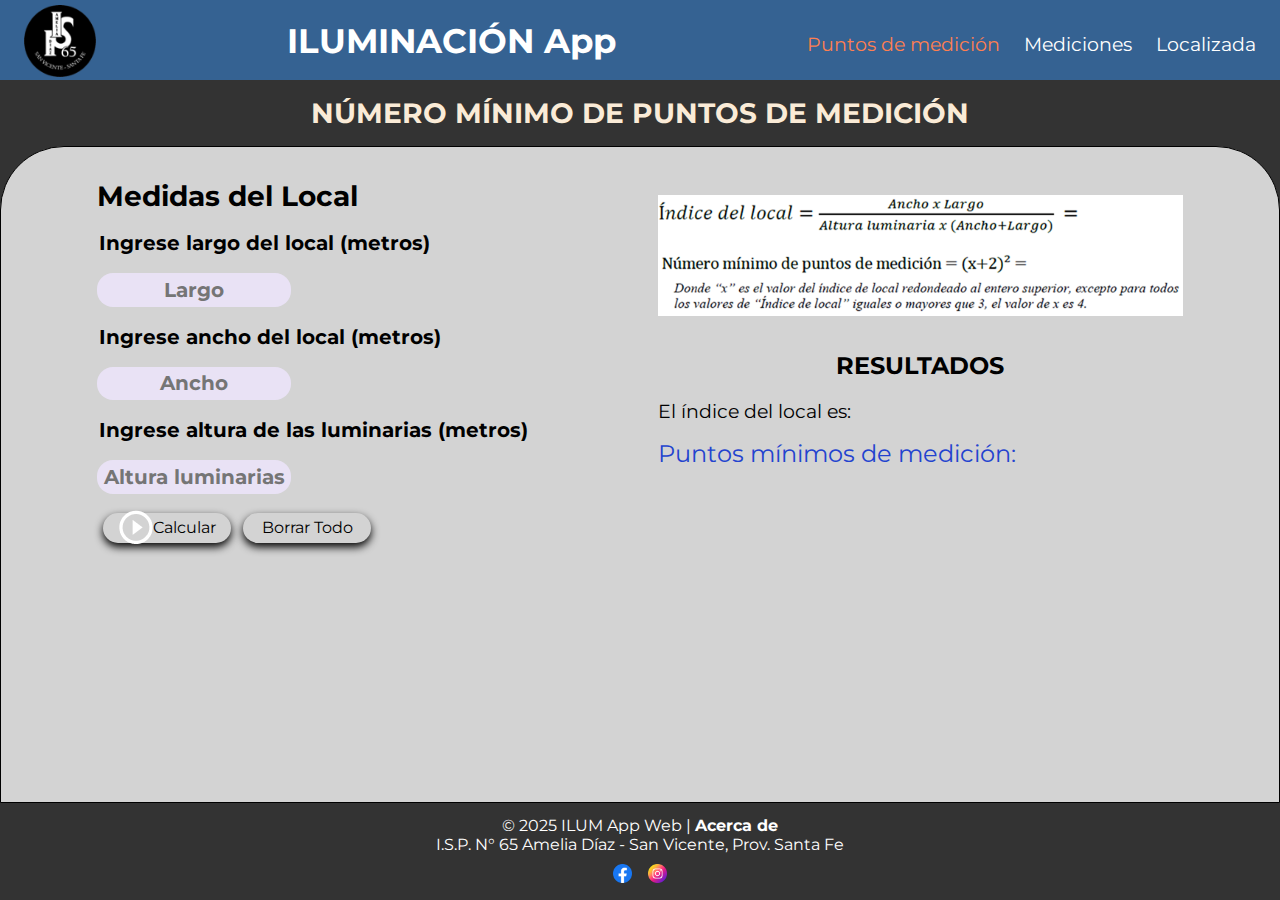
<file: index.html>
<!DOCTYPE html>
<html lang="es">
<head>
    <meta charset="UTF-8">
    <meta name="viewport" content="width=device-width, initial-scale=1.0">
    <title>Medición de Iluminación</title>
    <link rel="stylesheet" href="./estilos/styles1.css">
    <link href="https://fonts.googleapis.com/css2?family=Montserrat:wght@400;700&display=swap" rel="stylesheet">
    <link rel="stylesheet" href="./estilos/colores.css">
    <script defer src="./scripts/script.js"></script>
    <script async src="https://www.googletagmanager.com/gtag/js?id=G-EEXJXBJBQB"></script>
	<script>
  	    window.dataLayer = window.dataLayer || [];
  	    function gtag(){dataLayer.push(arguments);}
  	    gtag('js', new Date());
  	    gtag('config', 'G-EEXJXBJBQB');
	</script>    
</head>
<body>
    <header>
        <a href="https://isp65-sfe.infd.edu.ar/sitio/" target="_blank">
            <img src="./img/logoISP65.png" class="logo" alt="Logo ISP 65">
        </a>
        <h1>ILUMINACIÓN App</h1>
        <nav>
            <ul class="menu">

		<li><a href="index.html" class="active">Puntos de medición</a></li>
                <li><a href="mediciones.html">Mediciones</a></li>
                <li><a href="localizada.html">Localizada</a></li>
            </ul>
            <div class="menu-hamburguesa" onclick="toggleMenu()">
                <div></div>
                <div></div>
                <div></div>
            </div>
        </nav>
    </header>

    <h2 class="section-title">NÚMERO MÍNIMO DE PUNTOS DE MEDICIÓN</h2>
    <main class="contenedor-principal">
        <div class="contenedor__izquierda">
            <h3 class="titulo-input">Medidas del Local </h3>
            <h4 class="titulo-instrucciones">Ingrese largo del local (metros) </h4>
            <input type="text" oninput="validarNumeroReal(this)" id="largo" class="input-name" placeholder="Largo">
 
            <h4 class="titulo-instrucciones">Ingrese ancho del local (metros) </h4>
            <input type="text" oninput="validarNumeroReal(this)" id="ancho" class="input-name" placeholder="Ancho">
 
            <h4 class="titulo-instrucciones">Ingrese altura de las luminarias (metros) </h4>
            <input type="text" oninput="validarNumeroReal(this)" id="luminaria" class="input-name" placeholder="Altura luminarias">

            <section class="seccion2">
                <button class="button-draw" onclick="calcular()">
                    <img src="./img/play_circle_outline.png" alt="Ícono para calcular">Calcular
                </button>
                <button class="button-draw" onclick="borrarTodo()">Borrar Todo</button>    
            </section>            
        </div>

        <div class="contenedor__derecha">
            
                <div class="contenedor-imagen">
                    <img src="./img/puntosMuestreo.png" class="imagen" alt="Fórmula para obtener punto de muestreo">
                </div>
                <div class="contenedor-texto">
                    <h3 class="titulo-output">RESULTADOS </h3>
                    <p1 class="indice" id="indice">El índice del local es:</p1>
                    <p2 class="resultado" id="resultado">Puntos mínimos de medición:</p2>
                </div>
            
        </div>
        
    </main>

    <footer>
        <p>© 2025 ILUM App Web | <a href="#" id="openModal">Acerca de</a></p>
        <p>I.S.P. N° 65 Amelia Díaz - San Vicente, Prov. Santa Fe</p>
        <div class="social-icons">
            <a href="https://www.facebook.com" target="_blank">
                <img src="./img/facebook.png" alt="Facebook">
            </a>
            <a href="https://www.instagram.com" target="_blank">
                <img src="./img/instagram.png" alt="Instagram">
            </a>
        </div>
    </footer>

    <div id="modalAcerca" class="modal">
        <div class="modal-content">
            <span class="close">&times;</span>
            <h2>Acerca de</h2>
            <p class="text__modal">Esta es una aplicación web de código abierto bajo la
                <a href="LICENSE.html" target="_blank">licencia MIT.</a>
            </p>
            <p class="text__modal">Desarrollado por: Ing. Jorge Mendoza</p>
            <p class="text__modal">Versión 1.1.0 - 2025 - <a href="README.html" target="_blank">README.</a></p>
        </div>
    </div>

    <script src="./scripts/app.js"></script>


</body>
</html>
</file>
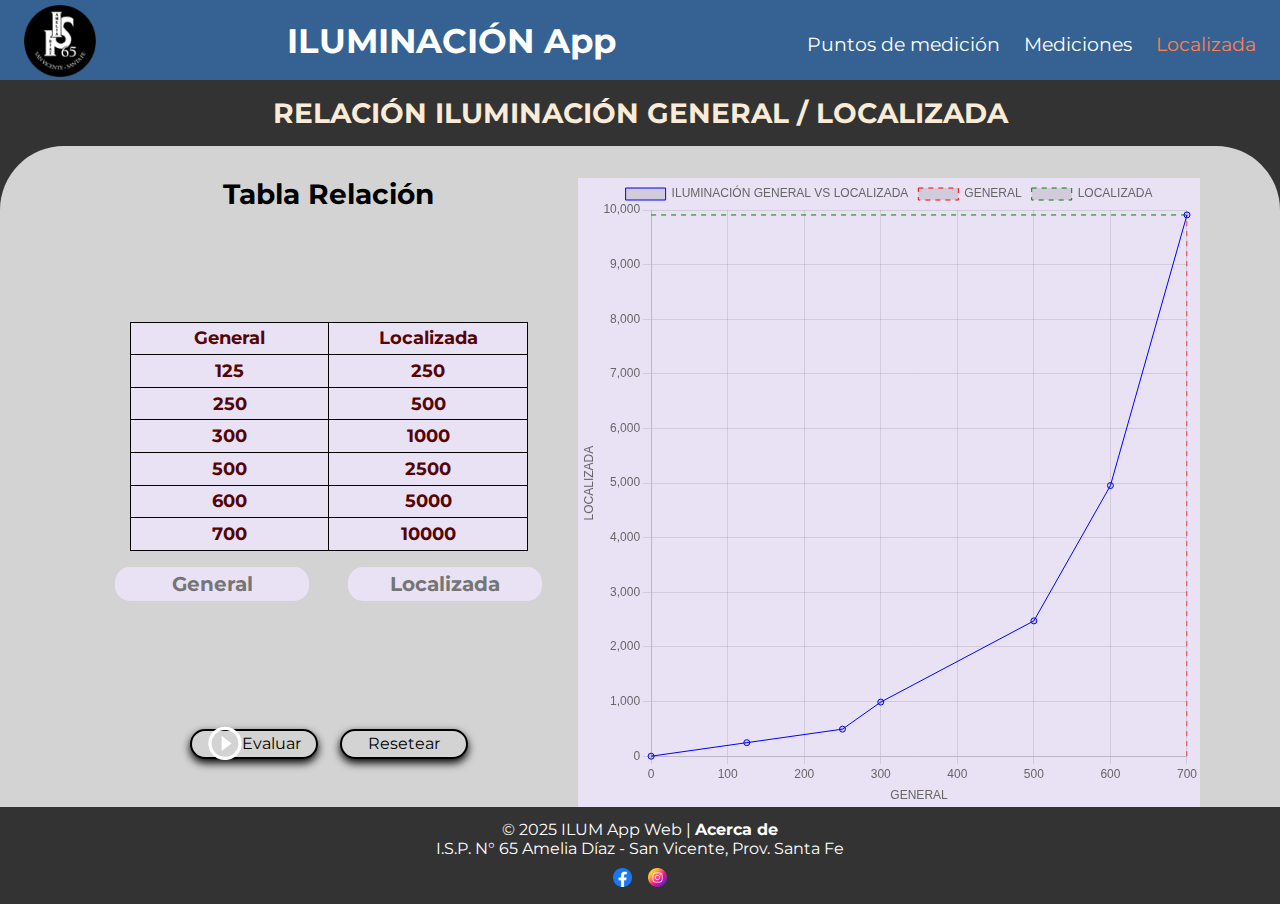
<file: localizada.html>
<!DOCTYPE html>
<html lang="es">
<head>
    <meta charset="UTF-8">
    <meta name="viewport" content="width=device-width, initial-scale=1.0">
    <title>Medición de Iluminación</title>
    <link rel="stylesheet" href="./estilos/styles3.css">
    <link href="https://fonts.googleapis.com/css2?family=Montserrat:wght@400;700&display=swap" rel="stylesheet">
    <link rel="stylesheet" href="./estilos/colores.css">
    <script defer src="./scripts/script.js"></script>
    <script src="./scripts/chart.js"></script>
    <script async src="https://www.googletagmanager.com/gtag/js?id=G-EEXJXBJBQB"></script>
	<script>
  	    window.dataLayer = window.dataLayer || [];
  	    function gtag(){dataLayer.push(arguments);}
  	    gtag('js', new Date());
  	    gtag('config', 'G-EEXJXBJBQB');
	</script>
</head>
<body>
    
    <!-- Encabezado con Menú -->
    <header>
        <a href="https://isp65-sfe.infd.edu.ar/sitio/" target="_blank">
            <img src="./img/logoISP65.png" class="logo" alt="Logo ISP 65">
        </a>
        <h1>ILUMINACIÓN App</h1>
        <nav>
            <ul class="menu">

                <li><a href="index.html">Puntos de medición</a></li>
                <li><a href="mediciones.html">Mediciones</a></li>
                <li><a href="localizada.html" class="active">Localizada</a></li>
            </ul>
            <div class="menu-hamburguesa" onclick="toggleMenu()">
                <div></div>
                <div></div>
                <div></div>
            </div>
        </nav>
    </header>

    <!-- Contenedor principal -->
    <h2 class="section-title">RELACIÓN ILUMINACIÓN GENERAL / LOCALIZADA</h2>
    <main class="contenedor-principal">
        
        <!-- Contenedor izquierdo -->
        <div class="contenedor__izquierda">
             <!-- Sección 1 -->
            <h3 class="titulo-tabla">Tabla Relación </h3>
            <section class="seccion1">
               
                <table>
                    <thead>
                        <tr>
                            <th>General</th>
                            <th>Localizada</th>
                        </tr>
                    </thead>
                    <tbody>
                        <tr>
                            <td>125</td>
                            <td>250</td>
                        </tr>
                        <tr>
                            <td>250</td>
                            <td>500</td>
                        </tr>
                        <tr>
                            <td>300</td>
                            <td>1000</td>
                        </tr>
                        <tr>
                            <td>500</td>
                            <td>2500</td>
                        </tr>
                        <tr>
                            <td>600</td>
                            <td>5000</td>
                        </tr>
                        <tr>
                            <td>700</td>
                            <td>10000</td>
                        </tr>
                    </tbody>
                </table>
                <div class="gral__localiza">
                    <input type="text"  id="nivel-iluminacion-general" class="input-name" oninput="validarNumeroReal(this)" placeholder="General">
                    <input type="text"  id="nivel-iluminacion-localizada" class="input-name" oninput="validarNumeroReal(this)" placeholder="Localizada">
                </div>

            </section> 
            <!-- Sección 2 -->
            <section class="seccion2">
                <button class="button-draw" onclick="evaluar()">
                    <img src="./img/play_circle_outline.png" alt="Ícono para calcular">Evaluar
                </button>
                <button class="button-draw" onclick="resetear()">Resetear</button>        
            </section>            
        </div>

    <!-- Contenedor derecho -->
        
        <div class="contenedor__derecha">
             <canvas id="gral__vs__localizada" ></canvas>

        </div>

        
    </main>

    <!-- Pie de página -->
    <footer>
        <p>© 2025 ILUM App Web | <a href="#" id="openModal">Acerca de</a></p>
        <p>I.S.P. N° 65 Amelia Díaz - San Vicente, Prov. Santa Fe</p>
        <div class="social-icons">
            <a href="https://www.facebook.com" target="_blank">
                <img src="./img/facebook.png" alt="Facebook">
            </a>
            <a href="https://www.instagram.com" target="_blank">
                <img src="./img/instagram.png" alt="Instagram">
            </a>
        </div>
    </footer>
    <!-- Modal de "Acerca de" -->
    <div id="modalAcerca" class="modal">
        <div class="modal-content">
            <span class="close">&times;</span>
            <h2>Acerca de</h2>
            <p class="text__modal">Esta es una aplicación web de código abierto bajo la 
                <a href="LICENSE.html" target="_blank">licencia MIT.</a>
            </p>
            <p class="text__modal">Desarrollado por: Ing. Jorge Mendoza</p>
            <p class="text__modal">Versión 1.1.0 - 2025 - <a href="README.html" target="_blank">README.</a>

            </p>
        </div>
    </div>
    <script src="./scripts/app.js"></script>
    <script src="./scripts/grafico.js"></script>

</body>
</html>
</file>
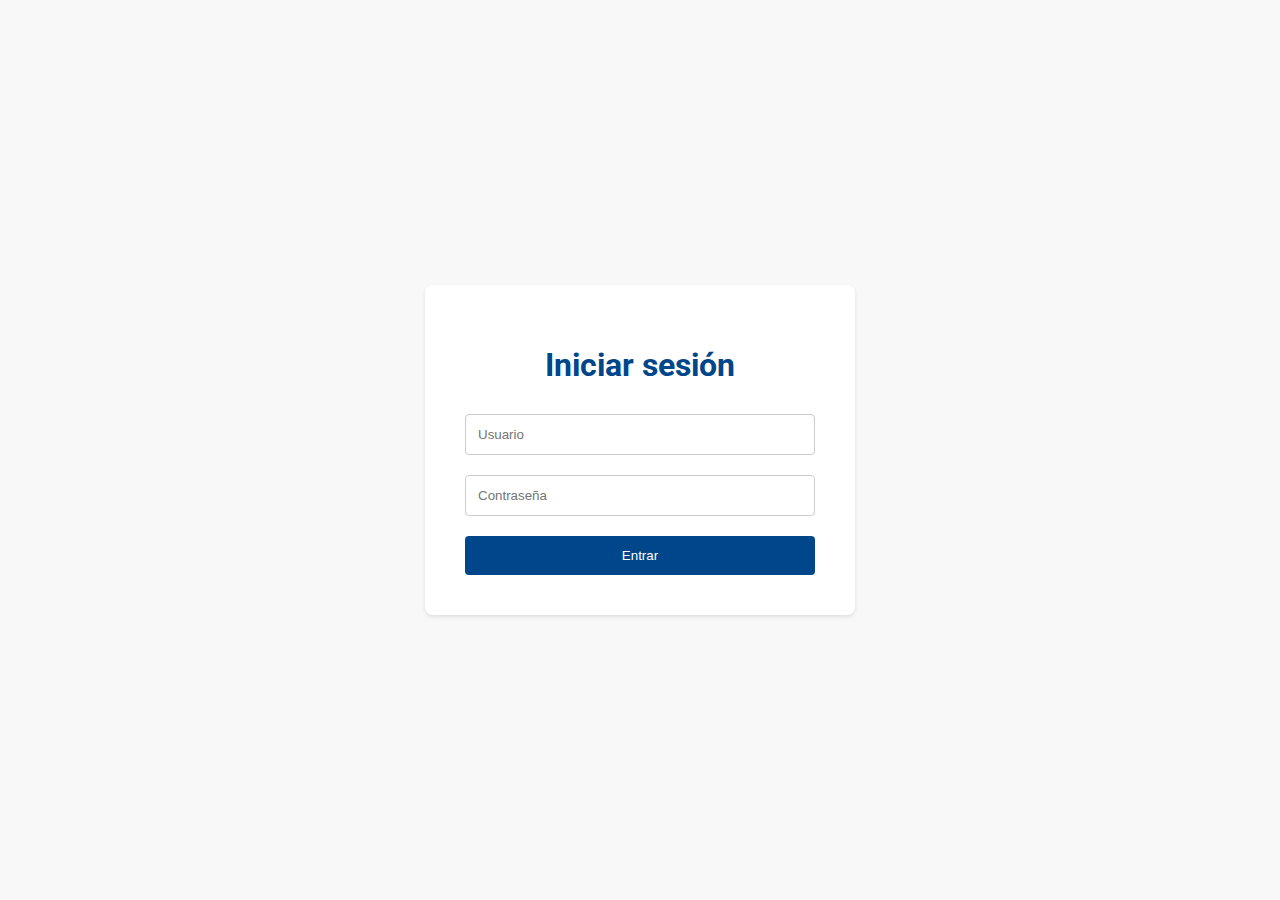
<file: login.html>
<!DOCTYPE html>
<html lang="es">
<html>
<head>
    <meta charset="UTF-8">
    <meta name="viewport" content="width=device-width, initial-scale=1.0">
    <title>Iniciar sesión</title>
  <link href="https://fonts.googleapis.com/css2?family=Roboto:wght@400;700&display=swap" rel="stylesheet">
  <style>
    body {
      font-family: 'Roboto', sans-serif;
      background-color: #F8F8F8;
      display: flex;
      justify-content: center;
      align-items: center;
      min-height: 100vh;
      margin: 0;
    }

    .login-container {
      background-color: #FFFFFF;
      padding: 40px;
      border-radius: 8px;
      box-shadow: 0 2px 4px rgba(0, 0, 0, 0.1);
      width: 350px;
    }

    h1 {
      color: #00468B;
      font-weight: 700;
      text-align: center;
      margin-bottom: 30px;
    }

    form input {
      width: 100%;
      padding: 12px;
      margin-bottom: 20px;
      border: 1px solid #CCCCCC;
      border-radius: 4px;
      box-sizing: border-box;
    }

    button {
      background-color: #00468B;
      color: #FFFFFF;
      padding: 12px 20px;
      border: none;
      border-radius: 4px;
      cursor: pointer;
      width: 100%;
    }
  </style>
</head>
<body>
  <div class="login-container">
    <h1>Iniciar sesión</h1>
    <form>
      <input type="text" placeholder="Usuario" required>
      <input type="password" placeholder="Contraseña" required>
      <button type="submit">Entrar</button>
    </form>
  </div>
</body>
</html>
</file>
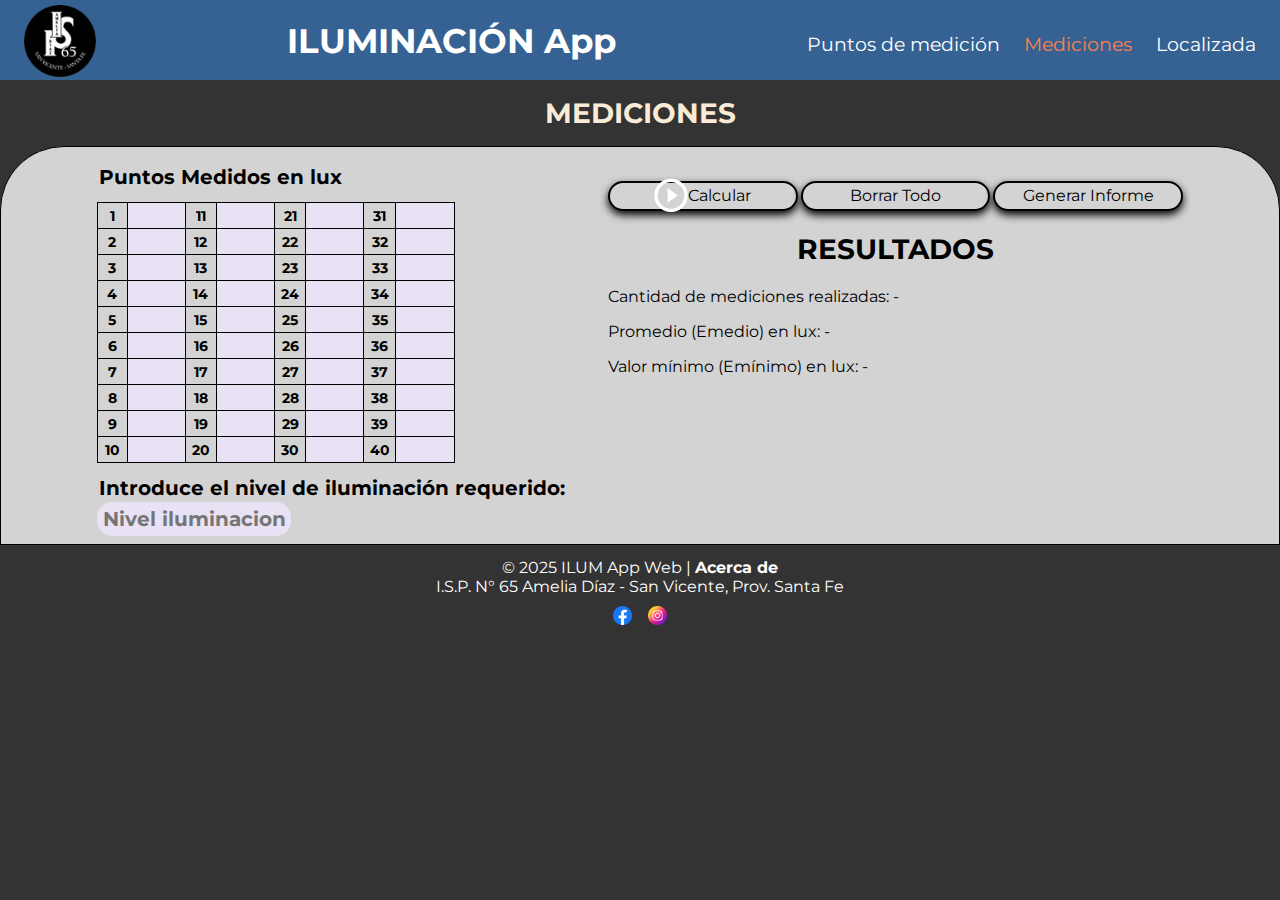
<file: mediciones.html>
<!DOCTYPE html>
<html lang="es">
<head>
    <meta charset="UTF-8">
    <meta name="viewport" content="width=device-width, initial-scale=1.0">
    <title>Medición de Iluminación</title>
    <link rel="stylesheet" href="./estilos/styles2.css">
    <link href="https://fonts.googleapis.com/css2?family=Montserrat:wght@400;700&display=swap" rel="stylesheet">
    <link rel="stylesheet" href="./estilos/colores.css">
    <script defer src="./scripts/script.js"></script>
    <script src="./lib/jszip.min.js"></script>
    <script src="./lib/docxtemplater.min.js"></script>
    <script src="./lib/FileSaver.min.js"></script>
    <script async src="https://www.googletagmanager.com/gtag/js?id=G-EEXJXBJBQB"></script>
	<script>
  	    window.dataLayer = window.dataLayer || [];
  	    function gtag(){dataLayer.push(arguments);}
  	    gtag('js', new Date());
  	    gtag('config', 'G-EEXJXBJBQB');
	</script>
    <style>
        /* Estilos CSS para el Modal y las opciones de plantilla (Copiados del archivo de bandas de octava) */
        .modal {
            display: none;
            position: fixed;
            z-index: 1;
            left: 0;
            top: 0;
            width: 50%;
            height: 100%;
            overflow: auto;
            background-color: rgba(0, 0, 0, 0.4);
        }

        .modal-content {
            background-color: #fefefe;
            margin: 15% auto;
            padding: 20px;
            border: 1px solid #888;
            width: 60%;
            border-radius: 10px;
            box-shadow: 0 4px 8px 0 rgba(0, 0, 0, 0.2), 0 6px 20px 0 rgba(0, 0, 0, 0.19);
            position: relative;
        }

        .close {
            color: #aaa;
            float: right;
            font-size: 28px;
            font-weight: bold;
            position: absolute;
            top: 10px;
            right: 15px;
        }

        .close:hover,
        .close:focus {
            color: black;
            text-decoration: none;
            cursor: pointer;
        }

        .plantilla-opciones {
            margin-bottom: 15px;
        }

        .plantilla-opciones label {
            display: block;
            margin-bottom: 5px;
        }

        .modal-botones {
            text-align: right;
            margin-top: 20px;
        }

        .modal-botones button {
            margin-left: 10px;
        }
    </style>
</head>
<body>
    <main class="main-content">
        <header>
            <a href="https://isp65-sfe.infd.edu.ar/sitio/" target="_blank">
                <img src="./img/logoISP65.png" class="logo" alt="Logo ISP 65">
            </a>
            <h1>ILUMINACIÓN App</h1>
            <nav>
                <ul class="menu">
                    <li><a href="index.html">Puntos de medición</a></li>
                    <li><a href="mediciones.html" class="active">Mediciones</a></li>
                    <li><a href="localizada.html">Localizada</a></li>
                </ul>
                <div class="menu-hamburguesa" onclick="toggleMenu()">
                    <div></div>
                    <div></div>
                    <div></div>
                </div>
            </nav>
        </header>
        <h2 class="section-title">MEDICIONES</h2>
        <section class="contenedor-principal">
            <div class="contenedor__izquierda">
                <h4 class="titulo-instrucciones">Puntos Medidos en lux</h4>
                <table id="tabla">
                    <tbody>
                        <!-- Se generan 10 filas con 8 columnas -->
                    </tbody>
                </table>
                
                <section class="seccion2">
                    <h4 class="titulo-instrucciones">Introduce el nivel de iluminación requerido:</h4>
                    <input type="text"  id="nivel-iluminacion-requerido" class="input-name" oninput="validarNumeroReal(this)" placeholder="Nivel iluminacion">
                </section>
            </div>
            <div class="contenedor__derecha">
                <section class="botonera">
                    <button class="button-draw" onclick="leerTabla()">
                        <img src="./img/play_circle_outline.png" alt="Ícono para calcular">Calcular
                    </button>
                    <button class="button-draw" onclick="borrarTabla()">Borrar Todo</button>
                    <!-- Botón y Modal para Generar Informe -->
                    <button class="button-draw" id="boton-informeBo" onclick="informeResultado()">Generar Informe</button>
                    <div id="modalPlantilla" class="modal">
                        <div class="modal-content">
                            <span class="close" id="cerrarModalPlantilla">×</span>
                            <h2>Generar Informe</h2>
                            <div class="plantilla-opciones">
                                <p class="titulo-opciones">Seleccionar Plantilla:</p>
                                <label>
                                    <input type="radio" name="plantillaModalSeleccion" value="default" checked> Usar Plantilla Predeterminada
                                </label>
                                <label>
                                    <input type="radio" name="plantillaModalSeleccion" value="subir"> Subir mi Plantilla (.docx):
                                </label>
                                <input type="file" id="plantillaModalUpload" accept=".docx" style="display: none;">
                            </div>
                            <div class="modal-botones">
                                <button class="button-draw" id="boton-generarInformeModal">Generar Informe</button>
                                <button class="button-draw" id="boton-cancelarInformeModal">Cancelar</button>
                            </div>
                        </div>
                    </div>
                </section>    
                <h3 class="titulo-output">RESULTADOS</h3>
                <p class="titulo-output-mediciones">Cantidad de mediciones realizadas: <span class="resultado-mediciones" id="nroMediciones">-</span></p>
                <p class="titulo-output-mediciones">Promedio (Emedio) en lux: <span class="resultado-mediciones" id="emedio">-</span></p>
                <p class="titulo-output-mediciones">Valor mínimo (Emínimo) en lux: <span class="resultado-mediciones" id="minimo">-</span></p>
                <p class="titulo-iluminacion-general" id="ilum-general"></p>
                <p class="titulo-iluminacion-general" id="uniformidad"></p>
                   
            </div>
        </section>
        <footer>
            <p>© 2025 ILUM App Web | <a href="#" id="openModal">Acerca de</a></p>
            <p>I.S.P. N° 65 Amelia Díaz - San Vicente, Prov. Santa Fe</p>
            <div class="social-icons">
                <a href="https://www.facebook.com" target="_blank">
                    <img src="./img/facebook.png" alt="Facebook">
                </a>
                <a href="https://www.instagram.com" target="_blank">
                    <img src="./img/instagram.png" alt="Instagram">
                </a>
            </div>
        </footer>
        <!-- Modal de "Acerca de" -->
        <div id="modalAcerca" class="modal">
            <div class="modal-content">
                <span class="close">×</span>
                <h2>Acerca de</h2>
                <p class="text__modal">Esta es una aplicación web de código abierto bajo la
                    <a href="LICENSE.html" target="_blank">licencia MIT.</a>
                </p>
                <p class="text__modal">Desarrollado por: Ing. Jorge Mendoza</p>
                <p class="text__modal">Versión 1.1.0 - 2025 - <a href="README.html" target="_blank">README.</a>
                </p>
            </div>
        </div>
    </main>
    <script src="./scripts/app.js"></script>
    <script src="./scripts/informe.js"></script>
</body>
</html>
</file>
<file: estilos/styles1.css>
* /* Estilos generales */
* {
    margin: 0;
    padding: 0;
    box-sizing: border-box;

}

html {
    font-size: 16px; /* 1rem = 16px */
}

body {
    font-family: Montserrat, sans-serif;
    background-color: var(--color-body); /* Gris oscuro */
}

/* Asegurar que el body ocupe toda la altura de la pantalla */
html, body {
    height: 100%;
    display: flex;
    flex-direction: column;
}


/* Header */
header {
    background-color: var(--color-header-fondo);
    color:var(--color-header-texto);
    text-align: center;
    padding: 1.5rem;
    font-size: 1.8rem;
    height: 5rem;
    display: flex;
    justify-content: space-between;
    align-items: center;
}

.logo{
    height: 5rem; /* La imagen tomará el 100% del header */
    max-height: 5rem; /* Asegura que no supere el header */
    width: auto;  /* Mantiene la proporción */
    padding-top: 0.5rem;
  }

/*Título de la aplicación*/
h1{
    font-family: Montserrat;
    font-weight: SemiBold;
    font-size: 2.1rem;
}


/* Footer fijo en la parte inferior */
footer {
    background-color: var(--color-footer-fondo); /* Gris oscuro */
    color: var(--color-footer-texto);
    text-align: center;
    padding: 1%;
    font-size: 1rem;
    width: 100%;
}
/* estilo iconos en footer */
.social-icons {
  display: flex;
  justify-content: center;
  gap: 0.94rem;
  margin-top: 0.625rem;
}

.social-icons img {
  width: 1.2rem;
  height: 1.2rem;
  transition: transform 0.3s;
}

.social-icons img:hover {
  transform: scale(1.2);
}

/* Estilos para el modal */
    /* Fondo oscuro cuando el modal está activo */
    .modal {
      display: none; /* Oculto por defecto */
      position: fixed;
      z-index: 1000;
      left: 0;
      top: 0;
      width: 100%;
      height: 100%;
      background-color: var(--color-semitransparente)
  }

  /* Contenedor del modal */
  .modal-content {
      background-color: var(--color-modal-activo);
      margin: 15% auto;
      padding: 1.25rem;
      width: 50%;
      border-radius: 0.625rem;
      box-shadow: 0 0.25rem 0.5rem rgba(0, 0, 0, 0.2);
      text-align: center;
      font-size: 1rem;
  }

  /* Botón de cierre (la "X") */
  .close {
      color: var(--color-secundario);
      float: right;
      font-size: 1.5rem;
      font-weight: bold;
      cursor: pointer;
  }

  .close:hover {
      color: var(--color-resaltado);
  }

  /* Estilo para el enlace de "Acerca de" */
  footer a {
        color: var(--color-footer-texto);
        text-decoration: none;
        font-weight: bold;
        transition: color 0.3s;
    }

    footer a:hover {
        color: var(--color-resaltado);
    }
  .text__modal{
    font-family: Montserrat, sans-serif;
    font-size: 1rem;
    padding: 0.25rem;
  }

/* Menú de navegación */
nav {
  position: relative;
  z-index: 2; /* El menú estará por encima de la imagen */
}

.menu {
  list-style: none;
  display: flex;
  gap: 1.5rem;
}

.menu li {
  display: inline;
}

.menu a {
  text-decoration: none;
  color: var(--color-header-texto);
  font-size: 1.2rem;
  transition: color 0.3s ease;
}

/* Cambio de color al pasar el cursor */
.menu a:hover {
  color: var(--color-resaltado);
}

/* Cambio de color al hacer clic */
.menu a.active {
  color: var(--color-resaltado);
}

/* Menú hamburguesa (oculto en pantallas grandes) */
.menu-hamburguesa {
    display: none;
    flex-direction: column;
    gap: 5px;
    cursor: pointer;
}

.menu-hamburguesa div {
    width: 30px;
    height: 4px;
    background-color: var(--color-header-texto);
    border-radius: 2px;
}

/* --- TÍTULOS --- */

.section-title {
  font-family: "Montserrat", serif;
  font-size: 1.75rem;
  color:var(--color-titulo-principal);
  margin: 1rem 0px;
  text-align: center;
}

/* Contenedor principal */
/* El main debe ocupar todo el espacio disponible */
.contenedor-principal {
  background-color: var(--color-secundario);
  flex: 1; /* Hace que ocupe el espacio restante */
  display: flex;
  justify-content: space-evenly;
  border-radius: 4rem 4rem 0 0;
  border: 1px solid var(--color-borde);
  width: 100%;
  padding: 0rem;
  gap: 0rem;
}
/* Contenedores laterales */
.contenedor__izquierda {
  width: 48%;
  display: flex;
  flex-direction: column;
  margin-left: 6rem;
  margin-top: 2rem;
  gap: 1rem;
}
.titulo-input{
  font-family: Montserrat;
  font-weight: SemiBold;
  font-size: 1.75rem;
  color: var(--color-texto);
}
.titulo-instrucciones{
  font-family: Montserrat;
  font-weight: Medium;
  font-size: 1.25rem;
  color: var(--color-texto);
  padding: 2px;
}
.input-name {
  background-color:var(--color-input-fondo);/*rgb(233, 226, 245);*/
  color: var(--color-input); /*color de entrada de texto*/
  opacity: 1;
  width: 12.125rem;
  padding: 0.3rem;
  border: 0px solid var(--color-borde);
  border-radius: 1rem 1rem 1rem 1rem;
  font-size: 1.25rem;
  font-family: Montserrat;
  font-weight: Bold;
 text-align: center;
}
.input-name:hover {
  background-color:var(--color-resaltado);
}
.seccion2{
  display: flex;
  flex-direction: row;
  justify-content:space-around;
  height: 10%;
  width: 50%;
  border: 0px solid var(--color-borde);
  background-color: var(--color-secundario);
}
 button {
  font-family: "Montserrat", bold;
  border: 0.125rem var(--color-borde);
  border-radius: 1.6rem;
  box-shadow: 0 0.25rem 0.5rem var(--color-borde);
  cursor: pointer;
  align-items: center;

}
.button-draw {
  display: flex;
  align-items:center;
  justify-content:center;
  background-color: var(--color-secundario);
  width: 8rem;
  font-size: 1rem;
  height: 1.875rem;
  margin-top: 0.2rem;
}

.button-voz {
  display: flex;
  align-items:center;
  justify-content:center;
  background-color: var(--color-secundario);
  width: 12rem;
  font-size: 1rem;
  height: 1.875rem;
  margin-top: 0.2rem;
}


button:hover {
  background-color: var(--color-resaltado);
}
/* FIN Contenedor izquierdo */

/*Comienzo contenedor derecho*/
.contenedor__derecha {
  width: 45%;
  display: flex;
  flex-direction: column;
  gap: 1rem;
  position: relative;
  margin-right: 6rem;
  margin-top: 2rem;
}
/* Estilos para la imagen */
.imagen {
  max-width: 100%; /* Ancho máximo para la imagen en escritorio */
  height: auto; /* Alto automático para mantener la proporción */
  display: block;
  margin: 1rem auto; /* Centrar la imagen */
}
.titulo-output{
  padding: 0.2rem 0.4rem;
  font-family: Montserrat;
  font-weight: SemiBold;
  font-size: 1.5rem;
  color: var(--color-texto);
  align-self:center;
}
.indice {
  font-family: "Montserrat", bold;
  font-size: 1.2rem;
  color:var(--color-texto);
  padding-top: 1rem;

}
.resultado {
  font-family: "Montserrat", bold;
  font-size: 1.5rem;
  color:var(--color-resultado);
  align-items: center;
  padding-top: 1rem;
}

.contenedor-texto{
  display: flex;
  flex-direction: column;
}



/* FIN Contenedor derecha */


/* --- RESPONSIVIDAD --- */
@media (max-width: 768px) {
  /* Ajustes para el header */
  header {
      flex-direction: row;
      justify-content: space-between;
      align-items: center;
      height: auto;
      padding: 1rem;
      flex-wrap: nowrap;
  }

  .logo {
      height: 4rem;
  }

  h1 {
      font-size: 1.5rem;
  }

  nav {
      text-align: right;
  }

  /* Ajustes para el menú */
  .menu {
    display: none;
    flex-direction: column;
    background-color: var(--color-header-fondo);
    position: absolute;
    right: 0;
    top: 60px;
    width: 150px;
    padding: 1rem;
    border-radius: 5px;
  }

  .menu a {
      display: block;
      padding: 0.5rem 0;
      color: var(--color-header-texto);
      text-decoration: none;
  }

  .menu.activo {
      display: flex;
  }

  .menu-hamburguesa {
      display: flex;
      flex-direction: column;
      gap: 5px;
      cursor: pointer;
  }

  .menu-hamburguesa div {
      width: 30px;
      height: 4px;
      background-color: var(--color-header-texto);
      border-radius: 2px;
  }

  /* Ajustes para el main */
  .contenedor-principal {
      width: 100%;
      flex-direction: column; /* Una sola columna */
      align-items: center;
      margin: 1rem 0; /* Margen arriba y abajo */
      padding: 1rem;
      border-radius: 2rem 2rem 0 0;
  }

  .section-title {
      font-size: 1.5rem;
  }

  .contenedor__izquierda {
      width: 100%;
      margin: 1rem 0;
      padding: 0;
  }

  .titulo-input,
  .titulo-instrucciones {
      font-size: 1.2rem;
  }

  .input-name {
      width: 100%;
      font-size: 1rem;
      padding: 0.5rem;
  }

  /* Ajustes para la imagen */
  .contenedor__derecha {
    width: 100%;
    margin: 1rem 0;
    padding: 0;
    display: flex; /* Habilitar flexbox */
    flex-direction: column; /* Disponer elementos en columna */
    align-items: center; /* Centrar horizontalmente */
}


.imagen {
  max-width: 90%; /* Ancho máximo para la imagen en responsivo */
  height: auto;
}

.titulo-output {
  font-size: 1.2rem; /* Tamaño de fuente para responsivo */
}

.indice,
.resultado {
  font-size: 1rem; /* Tamaño de fuente para responsivo */
  width: 100%; /* Ocupan todo el ancho */
  text-align: center; /* Centrar el texto */
}

  /* Ajustes para los botones */
  .seccion2 {
      display: flex;
      flex-direction: column; /* Botones en columna */
      align-items: center; /* Centrar horizontalmente */
      width: 100%; /* Ocupar todo el ancho */
      margin: 1rem 0; /* Margen arriba y abajo */
  }

  .button-draw,
  .button-voz {
      width: 80%; /* Ancho para los botones */
      margin: 0.5rem 0; /* Margen entre botones */
  }
}
</file>
<file: estilos/colores.css>
* {
        /*colores*/
        --color-primario: lightblue;
        --color-secundario: rgb(211, 211, 211);
        --color-footer-fondo:#333; /* Gris oscuro */
        --color-footer-texto: white;
        --color-resaltado:coral;
        --color-borde:black;
        --color-header-fondo:#356292;  /*ISP65*/
        --color-header-texto:white;
        --color-modal-oculto: black;
        --color-modal-activo:white;
        --color-titulo-principal:antiquewhite;
        --color-texto:black;
        --color-input:rgba(84,5,5,1); /*entrada datos*/
        --color-input-fondo:rgb(233, 226, 245); /*fondo entrada datos*/
        --color-resultado:rgb(35, 67, 207);
        --color-semitransparente:rgba(0, 0, 0, 0.5); /* Fondo semitransparente */
        --color-body:#333; /* Gris oscuro */
        --color-cumple:green;
        --color-no-cumple:red;
 }
</file>
<file: estilos/styles3.css>
* /* Estilos generales */
* {
    margin: 0;
    padding: 0;
    box-sizing: border-box;

}

html {
    font-size: 16px; /* 1rem = 16px */
}

body {
    font-family: Montserrat, sans-serif;
    background-color: var(--color-body); /* Gris oscuro */
}

/* Asegurar que el body ocupe toda la altura de la pantalla */
html, body {
    height: 100%;
    display: flex;
    flex-direction: column;
}


/* Header */
header {
    background-color: var(--color-header-fondo);
    color:var(--color-header-texto);
    text-align: center;
    padding: 1.5rem;
    font-size: 1.8rem;
    height: 5rem;
    display: flex;
    justify-content: space-between;
    align-items: center;
}

.logo{
    height: 5rem; /* La imagen tomará el 100% del header */
    max-height: 5rem; /* Asegura que no supere el header */
    width: auto;  /* Mantiene la proporción */
    padding-top: 0.5rem;
  }

/*Título de la aplicación*/
h1{
    font-family: Montserrat;
    font-weight: SemiBold;
    font-size: 2.1rem;
}

/* Footer fijo en la parte inferior */
footer {
    background-color: var(--color-footer-fondo); /* Gris oscuro */
    color: var(--color-footer-texto);
    text-align: center;
    padding: 1%;
    font-size: 1rem;
    width: 100%;
}
/* estilo iconos en footer */
.social-icons {
  display: flex;
  justify-content: center;
  gap: 0.94rem;
  margin-top: 0.625rem;
}

.social-icons img {
  width: 1.2rem;
  height: 1.2rem;
  transition: transform 0.3s;
}

.social-icons img:hover {
  transform: scale(1.2);
}

/* Estilos para el modal */
    /* Fondo oscuro cuando el modal está activo */
    .modal {
      display: none; /* Oculto por defecto */
      position: fixed;
      z-index: 1000;
      left: 0;
      top: 0;
      width: 100%;
      height: 100%;
      background-color: var(--color-semitransparente)
  }

  /* Contenedor del modal */
  .modal-content {
      background-color: var(--color-modal-activo);
      margin: 15% auto;
      padding: 1.25rem;
      width: 50%;
      border-radius: 0.625rem;
      box-shadow: 0 0.25rem 0.5rem rgba(0, 0, 0, 0.2);
      text-align: center;
      font-size: 1rem;
  }

  /* Botón de cierre (la "X") */
  .close {
      color: var(--color-secundario);
      float: right;
      font-size: 1.5rem;
      font-weight: bold;
      cursor: pointer;
  }

  .close:hover {
      color: var(--color-resaltado);
  }

  /* Estilo para el enlace de "Acerca de" */
  footer a {
        color: var(--color-footer-texto);
        text-decoration: none;
        font-weight: bold;
        transition: color 0.3s;
    }

    footer a:hover {
        color: var(--color-resaltado);
    }
  .text__modal{
    font-family: Montserrat, sans-serif;
    font-size: 1rem;
    padding: 0.25rem;
  }

/* Menú de navegación */
nav {
  position: relative;
  z-index: 2; /* El menú estará por encima de la imagen */
}

.menu {
  list-style: none;
  display: flex;
  gap: 1.5rem;
}

.menu li {
  display: inline;
}

.menu a {
  text-decoration: none;
  color: var(--color-header-texto);
  font-size: 1.2rem;
  transition: color 0.3s ease;
}

/* Cambio de color al pasar el cursor */
.menu a:hover {
  color: var(--color-resaltado);
}

/* Cambio de color al hacer clic */
.menu a.active {
  color: var(--color-resaltado);
}

/* Menú hamburguesa (oculto en pantallas grandes) */
.menu-hamburguesa {
    display: none;
    flex-direction: column;
    gap: 5px;
    cursor: pointer;
}

.menu-hamburguesa div {
    width: 30px;
    height: 4px;
    background-color: var(--color-header-texto);
    border-radius: 2px;
}

/* --- TÍTULOS --- */

.section-title {
  font-family: "Montserrat", serif;
  font-size: 1.75rem;
  color:var(--color-titulo-principal);
  margin: 1rem 0px;
  text-align: center;
}

/*  Tabla   */
table {
  width: 80%;
  border-collapse: collapse;
  table-layout: fixed; /* Importante para controlar el ancho */
  align-self: center;
  padding-top: 3rem;
  position: relative;
}

th, td {
  border: 1px solid var(--color-borde);
  padding: 0.3rem;
  width: 1.56rem;
  text-align: center;
  overflow: hidden; /* Maneja el desbordamiento de texto */
  background-color: var(--color-input-fondo);
  color: var(--color-input);
  opacity: 1;
  border-radius: 2px 2px 2px 2px;
  font-size: 1.125rem;
  font-family: Montserrat;
  font-weight: Bold;
  }
/* Contenedor principal */
/* El main debe ocupar todo el espacio disponible */
.contenedor-principal {
  background-color: var(--color-secundario);
  flex: 1; /* Hace que ocupe el espacio restante */
  display: flex;
  justify-content: space-evenly;
  border-radius: 4rem 4rem 0 0;
  border: 0px solid var(--color-borde);
  width: 100%;
  padding: 0rem;
  gap: 0rem;
}
.contenedor-principal::after {
  content: "";
  display: table;
  clear: both;
}

/* Contenedores laterales */
.contenedor__izquierda {
  width: 40%;
  background-color: lightgray;
  border: 0px solid var(--color-borde);
  display: flex;
  flex-direction: column;
  justify-content:center;
  margin-left: 5rem;
  margin-top: 1rem;
 }
 .seccion1{
  display: flex;
  flex-direction: column;
  justify-content:center;
  height: 80%;
  border: 0px solid var(--color-borde);
  background-color: var(--color-secundario);
  padding: 0%;
 
 }
  .titulo-tabla{
  font-family: Montserrat;
  font-weight: SemiBold;
  font-size: 1.75rem;
  color: var(--color-texto);
  align-self: center;
  padding-bottom: 0rem;
 
}
.input-name {
  background-color:var(--color-input-fondo);
  color: var(--color-input);
  opacity: 1;
  width: 12.125rem;
  padding: 0.3125rem;
  border: 0px solid var(--color-borde);
  border-radius: 0.9375rem;
  font-size: 1.25rem;
  font-family: Montserrat;
  font-weight: Bold;
  text-align: center;
}
.input-name:hover {
  background-color:var(--color-resaltado);
}
.gral__localiza {
  display: flex;
  flex-direction: row;
  justify-content: space-around;
  padding: 1rem;
}

/* comienzo de la sección2*/
.seccion2{
  display: flex;
  flex-direction: row;
  justify-content:space-around;
  align-self: center;
  width: 60%;
  height: 10%;
  border: 0px solid var(--color-borde);
  background-color: var(--color-secundario);
  position: relative;
  top: 0rem;
}

button {
  font-family: "Montserrat", bold;
  border: 0.125rem solid var(--color-borde);
  border-radius: 1.6rem;
  box-shadow: 0 0.25rem 0.5rem var(--color-borde);
  cursor: pointer;
  align-items: center;

}
.button-draw {
  display: flex;
  align-items:center;
  justify-content:center;
  background-color: var(--color-secundario);
  width: 8rem;
  font-size: 1rem;
  height: 1.875rem;
  margin-top: 0.1rem;
}

button:hover {
  background-color: var(--color-resaltado);
}


/* FIN Contenedor izquierda */
/*Contenedr derecho*/
.contenedor__derecha {
  width: 50%; /* Ocupa la mitad del contenedor principal */
  background-color: rgb(233, 226, 245); /*rgb(66, 58, 58);*/
  border: 0px solid var(--color-borde);
  display: flex;
  flex-direction: column;
  margin-top: 2rem;
  margin-right:  5rem;
 }
 .seccion3{
    height: 95%;
    width: auto;
    border: 0px solid var(--color-borde);
    background-color: rgb(48, 5, 121);
  
 }
 .titulo-grafico{
  padding: 0.3125rem 0.625rem;
  font-family: Montserrat;
  font-weight: SemiBold;
  font-size: 1.75rem;
  color: var(--color-texto);
  align-self:center;
 }

 #gral__vs__localizada {
  width: 100%; /* Ocupa todo el ancho del contenedor derecho */
  height: auto; /* Ajusta la altura proporcionalmente */
  display: block; /* Evita espacios en blanco debajo del canvas */
}

/* FIN Contenedor derecha */


  
 /* --- RESPONSIVIDAD --- */ 
 
@media (max-width: 768px) {
  /* Ajustes para el header */
  header {
    flex-direction: row;
    justify-content: space-between;
    align-items: center;
    height: auto;
    padding: 1rem;
    flex-wrap: nowrap;
}

.logo {
    height: 4rem;
}

h1 {
    font-size: 1.5rem;
}

nav {
    text-align: right;
}

/* Ajustes para el menú */
.menu {
  display: none;
  flex-direction: column;
  background-color: var(--color-header-fondo);
  position: absolute;
  right: 0;
  top: 60px;
  width: 150px;
  padding: 1rem;
  border-radius: 5px;
}

.menu a {
    display: block;
    padding: 0.5rem 0;
    color: var(--color-header-texto);
    text-decoration: none;
}

.menu.activo {
    display: flex;
}

.menu-hamburguesa {
    display: flex;
    flex-direction: column;
    gap: 5px;
    cursor: pointer;
}

.menu-hamburguesa div {
    width: 30px;
    height: 4px;
    background-color: var(--color-header-texto);
    border-radius: 2px;
}


  /* Cambia a diseño de una sola columna - Sin cambios generales de contenedor principal y laterales */
  .contenedor-principal {
    width: 100%;
    flex-direction: column-reverse;
    align-items: center;
    margin-left: 0px;
  }

  .section-title {
    color: var(--color-titulo-principal);
    opacity: 100;
  }

  .contenedor__izquierda {
    width: 95%;
    padding: 0%;
    margin: 1rem 0;
    justify-content:space-between;
    display: flex;
    flex-direction: column;
    align-items: center;
  }
  .contenedor__derecha {
    width: 80%;
    padding: 0%;
    margin-right: 10px;
    justify-content:space-between;
  }
  .seccion1{
    align-items:center;
    align-self: center;
    justify-content: center;
    width: 90%;
  }
  .seccion2{
    align-items: center;
    justify-content: center;
    width: 90%;
    margin-left: 0rem;
    flex-direction: column;
    gap: 1rem;
  }

.input-name{
  width:70%;
}

#gral__vs__localizada {
  width: 100%;
  height: auto;
  display: block;
}

  /* Ajustes específicos solicitados - MODIFICADOS */
  .titulo-tabla {
    font-size: 1.6rem; /* Ligeramente aumentamos el tamaño de fuente del título */
    text-align: center;
    margin-bottom: 0.1rem; /*  Disminuimos aún más el margen inferior del título */
  }

  .gral__localiza {
    display: flex;
    flex-direction: row;
    justify-content: space-around;
    width: 100%;
    gap: 0.5rem;
    padding: 0;
  }

  .gral__localiza .input-name {
    width: 100%;
    box-sizing: border-box;
    font-size: 1rem;
    padding: 0.5rem;
  }

  .gral__localiza .input-name::placeholder {
    font-size: 0.9rem;
    text-align: center;
  }

  /* Nuevos ajustes para la tabla y botones -  FUERTEMENTE MODIFICADOS */
  .main-content table td {
    padding: 1.5rem 0.3rem; /*  AUMENTAMOS significativamente el padding vertical de las celdas */
    line-height: 1.2rem; /*  Ajustamos el interlineado dentro de las celdas para mejor visualización */
  }

  .main-content .seccion2 {
    align-items: center;
    justify-content: center;
    flex-direction: column;
    gap: 1rem;
  }
  .main-content table {
    margin-top: 0.5rem; /*  Agregamos un pequeño margen superior a la tabla para separarla del título */
  }
}
</file>
<file: estilos/styles2.css>
* /* Estilos generales */
* {
    margin: 0;
    padding: 0;
    box-sizing: border-box;

}

html {
    font-size: 16px; /* 1rem = 16px */
}

body {
    font-family: Montserrat, sans-serif;
    background-color: var(--color-body); /* Gris oscuro */
}

/* Asegurar que el body ocupe toda la altura de la pantalla */
html, body {
    height: 100%;
    display: flex;
    flex-direction: column;
}


/* Header */
header {
    background-color: var(--color-header-fondo);
    color:var(--color-header-texto);
    text-align: center;
    padding: 1.5rem;
    font-size: 1.8rem;
    height: 5rem;
    display: flex;
    justify-content: space-between;
    align-items: center;
}

.logo{
    height: 5rem; /* La imagen tomará el 100% del header */
    max-height: 5rem; /* Asegura que no supere el header */
    width: auto;  /* Mantiene la proporción */
    padding-top: 0.5rem;
  }

/*Título de la aplicación*/
h1{
    font-family: Montserrat;
    font-weight: SemiBold;
    font-size: 2.1rem;
}


/* Footer fijo en la parte inferior */
footer {
    background-color: var(--color-footer-fondo); /* Gris oscuro */
    color: var(--color-footer-texto);
    text-align: center;
    padding: 1%;
    font-size: 1rem;
    width: 100%;
}
/* estilo iconos en footer */
.social-icons {
  display: flex;
  justify-content: center;
  gap: 0.94rem;
  margin-top: 0.625rem;
}

.social-icons img {
  width: 1.2rem;
  height: 1.2rem;
  transition: transform 0.3s;
}

.social-icons img:hover {
  transform: scale(1.2);
}

/* Estilos para el modal */
    /* Fondo oscuro cuando el modal está activo */
    .modal {
      display: none; /* Oculto por defecto */
      position: fixed;
      z-index: 1000;
      left: 0;
      top: 0;
      width: 100%;
      height: 100%;
      background-color: var(--color-semitransparente)
  }

  /* Contenedor del modal */
  .modal-content {
      background-color: var(--color-modal-activo);
      margin: 15% auto;
      padding: 1.25rem;
      width: 50%;
      border-radius: 0.625rem;
      box-shadow: 0 0.25rem 0.5rem rgba(0, 0, 0, 0.2);
      text-align: center;
      font-size: 1rem;
  }

  /* Botón de cierre (la "X") */
  .close {
      color: var(--color-secundario);
      float: right;
      font-size: 1.5rem;
      font-weight: bold;
      cursor: pointer;
  }

  .close:hover {
      color: var(--color-resaltado);
  }

  /* Estilo para el enlace de "Acerca de" */
  footer a {
        color: var(--color-footer-texto);
        text-decoration: none;
        font-weight: bold;
        transition: color 0.3s;
    }

    footer a:hover {
        color: var(--color-resaltado);
    }
  .text__modal{
    font-family: Montserrat, sans-serif;
    font-size: 1rem;
    padding: 0.25rem;
  }

/* Menú de navegación */
nav {
  position: relative;
  z-index: 2; /* El menú estará por encima de la imagen */
}

.menu {
  list-style: none;
  display: flex;
  gap: 1.5rem;
}

.menu li {
  display: inline;
}

.menu a {
  text-decoration: none;
  color: var(--color-header-texto);
  font-size: 1.2rem;
  transition: color 0.3s ease;
}

/* Cambio de color al pasar el cursor */
.menu a:hover {
  color: var(--color-resaltado);
}

/* Cambio de color al hacer clic */
.menu a.active {
  color: var(--color-resaltado);
}

/* Menú hamburguesa (oculto en pantallas grandes) */
.menu-hamburguesa {
    display: none;
    flex-direction: column;
    gap: 5px;
    cursor: pointer;
}

.menu-hamburguesa div {
    width: 30px;
    height: 4px;
    background-color: var(--color-header-texto);
    border-radius: 2px;
}

/* --- TÍTULOS --- */

.section-title {          /*principal*/
  font-family: "Montserrat", serif;
  font-size: 1.75rem;
  color:var(--color-titulo-principal);
  margin: 1rem 0px;
  text-align: center;
}

/* --- TABLAS --- */
table {
  width: 70%;
  align-self: start;
  margin: 0;
  border-collapse: collapse;
  padding: 0px 0ox 0px 0px;
}

th,
td {
  border: 1px solid var(--color-borde);
  padding: 1.5px;
  text-align: center;
  width: 2.5rem; /* Ancho base de las celdas no editables (mantenido) */
  font-size: 0.875rem; /* Tamaño de fuente más pequeño */
  font-family: Montserrat, sans-serif;
  font-weight: bold;
}

/* Estilos para celdas no editables */
td:nth-child(odd) {
  background-color: var(--color-secundario);
  color: var(--color-texto);
}

/* Estilos para celdas editables */
td:nth-child(even) {
  background-color: var(--color-input-fondo);
  width: 7rem; /* Doble del ancho de las celdas no editables */
  text-align: center;
  background-color: var(--color-input-fondo);
  cursor: pointer;
  color: var(--color-input);
  opacity: 1;
  border-radius: 2px 2px 2px 2px;
  font-size: 18px;
  font-family: Montserrat;
  font-weight: Bold;
}

tr {
  width: 100%;
  padding: 0%;
}

  

/* --- TÍTULOS --- */


/* Contenedor principal */
.contenedor-principal {
  background-color: var(--color-secundario);
  flex: 1; /* Hace que ocupe el espacio restante */
  display: flex;
  justify-content: space-evenly;
  border-radius: 4rem 4rem 0 0;
  border: 1px solid var(--color-borde);
  width: 100%;
  padding: 0rem;
  gap: 0rem;
}
/* Contenedores laterales */
.contenedor__izquierda {
  width: 48%;
  display: flex;
  flex-direction: column;
  margin-left: 6rem;
  margin-top: 0.5rem;
  gap: 0.70rem;
}

.titulo-input-mediciones {
  font-family: Montserrat;
  font-weight: SemiBold;
  font-size: 1.75rem;
  font-family: Montserrat;
  font-weight: Medium;
  font-size: 1.25rem;
  color: var(--color-texto);
  position:relative;
  padding: 0px 0px 0px 0px;
}
.button-container {
  display: flex;
  width: 15rem;
  height: 1.875;
  display:flex;
  justify-content: space-around;
  align-items:flex-start;
  border-radius: 1.56;
  gap: 0.94;
}
/* Estilos de botón */


.seccion2{
  display: flex;
  flex-direction: column;
  justify-content:space-around;
  width: 100%;
  height: 10%;
  border: 0px solid var(--color-borde);
  background-color: var(--color-secundario);
  position: relative;
  top: -0.5rem;
}
.titulo-instrucciones{
  font-family: Montserrat;
  font-weight: Medium;
  font-size: 1.25rem;
  color: var(--color-texto);
  padding: 2px;
  margin-top: 0.5rem;
}
 button {
  font-family: "Montserrat", bold;
  border: 0.125rem solid var(--color-borde);
  border-radius: 1.6rem;
  box-shadow: 0 0.25rem 0.5rem var(--color-borde);
  cursor: pointer;
  align-items: center;

}
.button-draw {
  display: flex;
  align-items:center;
  justify-content:center;
  background-color: var(--color-secundario);
  width: 12rem;
  font-size: 1rem;
  height: 1.875rem;
  margin-top: 0.1rem;
}

button:hover {
  background-color: var(--color-resaltado);
}

.botonera {
  display: flex;
  gap: 3px;
}

/* FIN Contenedor izquierdo */
.contenedor__derecha {
  width: 45%;
  display: flex;
  flex-direction: column;
  gap: 1rem;
  position: relative;
  margin-right: 6rem;
  margin-top: 2rem;
}
.titulo-input-nivel{
  font-family: Montserrat;
  font-weight: medium;
  font-size: 1.25rem;
  color: var(--color-texto);
  margin-top: 0.5rem;
}
.input-name {
  background-color:var(--color-input-fondo);
  color: var(--color-input);
  opacity: 1;
  width: 12.125rem;
  padding: 0.3125rem;
  border: 0px solid var(--color-borde);
  border-radius: 0.9375rem;
  font-size: 1.25rem;
  font-family: Montserrat;
  font-weight: Bold;
  text-align: center;

}
.input-name:hover {
  background-color:var(--color-resaltado);
}
.titulo-output{
  padding: 0.3125rem 0.625rem;
  font-family: Montserrat;
  font-weight: SemiBold;
  font-size: 1.75rem;
  color: var(--color-texto);
  align-self:center;
}
.titulo-output-mediciones{
  padding: 0px 0px;
  font-family: Montserrat;
  font-weight: SemiBold;
  font-size: 1rem;
  color: var(--color-texto);
  position:relative;
}
.titulo-iluminacion-general{
  font-family: "Montserrat", bold;
  font-size: 1.25rem;
  font-weight: 48;
  color:var(--color-cumple);
  align-items:flex-start;
  padding: 0px 0px 0px 0px;
 }


 
 /* --- RESPONSIVIDAD --- */ 
 
 @media (max-width: 768px) {
   /* Ajustes para el header */
   header {
    flex-direction: row;
    justify-content: space-between;
    align-items: center;
    height: auto;
    padding: 1rem;
    flex-wrap: nowrap;
}

.logo {
    height: 4rem;
}

h1 {
    font-size: 1.5rem;
}

nav {
    text-align: right;
}

/* Ajustes para el menú */
.menu {
  display: none;
  flex-direction: column;
  background-color: var(--color-header-fondo);
  position: absolute;
  right: 0;
  top: 60px;
  width: 150px;
  padding: 1rem;
  border-radius: 5px;
}

.menu a {
    display: block;
    padding: 0.5rem 0;
    color: var(--color-header-texto);
    text-decoration: none;
}

.menu.activo {
    display: flex;
}

.menu-hamburguesa {
    display: flex;
    flex-direction: column;
    gap: 5px;
    cursor: pointer;
}

.menu-hamburguesa div {
    width: 30px;
    height: 4px;
    background-color: var(--color-header-texto);
    border-radius: 2px;
}
 
  /* Ajustes para el main */
   /* Ajustes para el main content (contenedor principal) */
   .main-content .contenedor-principal { /* Especificamos que solo afecte al contenedor principal dentro de main.main-content */
    width: 100%;
    flex-direction: column;
    align-items: center;
    margin: 1rem auto;
    padding: 1rem;
    border-radius: 2rem 2rem 0 0;
}

.main-content .section-title { /* Especificamos que solo afecte al section-title dentro de main.main-content */
    font-size: 1.5rem;
    text-align: center;
}

.main-content .contenedor__derecha,  /* Especificamos que solo afecte a contenedor__derecha dentro de main.main-content */
.main-content .contenedor__izquierda { /* Especificamos que solo afecte a contenedor__izquierda dentro de main.main-content */
    width: 100%;
    margin: 1rem 0;
    padding: 0;
    display: flex;
    flex-direction: column;
    align-items: center;
}

.main-content table { /* Especificamos que solo afecte a table dentro de main.main-content */
    width: 90%;
    margin-left: auto;
    margin-right: auto;
}

.main-content .seccion2 { /* Especificamos que solo afecte a seccion2 dentro de main.main-content */
    width: 90%;
    align-items: center;
}

.main-content .titulo-input-nivel, /* Especificamos que solo afecte a titulo-input-nivel dentro de main.main-content */
.main-content .titulo-input-mediciones, /* Especificamos que solo afecte a titulo-input-mediciones dentro de main.main-content */
.main-content .titulo-output, /* Especificamos que solo afecte a titulo-output dentro de main.main-content */
.main-content .titulo-instrucciones { /* Especificamos que solo afecte a titulo-instrucciones dentro de main.main-content */
    text-align: center;
}

.main-content .input-name { /* Especificamos que solo afecte a input-name dentro de main.main-content */
    width: 80%;
    margin-left: auto;
    margin-right: auto;
}

.main-content .titulo-output-mediciones, /* Especificamos que solo afecte a titulo-output-mediciones dentro de main.main-content */
.main-content .titulo-iluminacion-general { /* Especificamos que solo afecte a titulo-iluminacion-general dentro de main.main-content */
    text-align: center;
    width: 90%;
    margin-left: auto;
    margin-right: auto;
}

.botonera {
  display: flex;
  flex-direction: column;
  gap: 3px;
}
}
</file>
